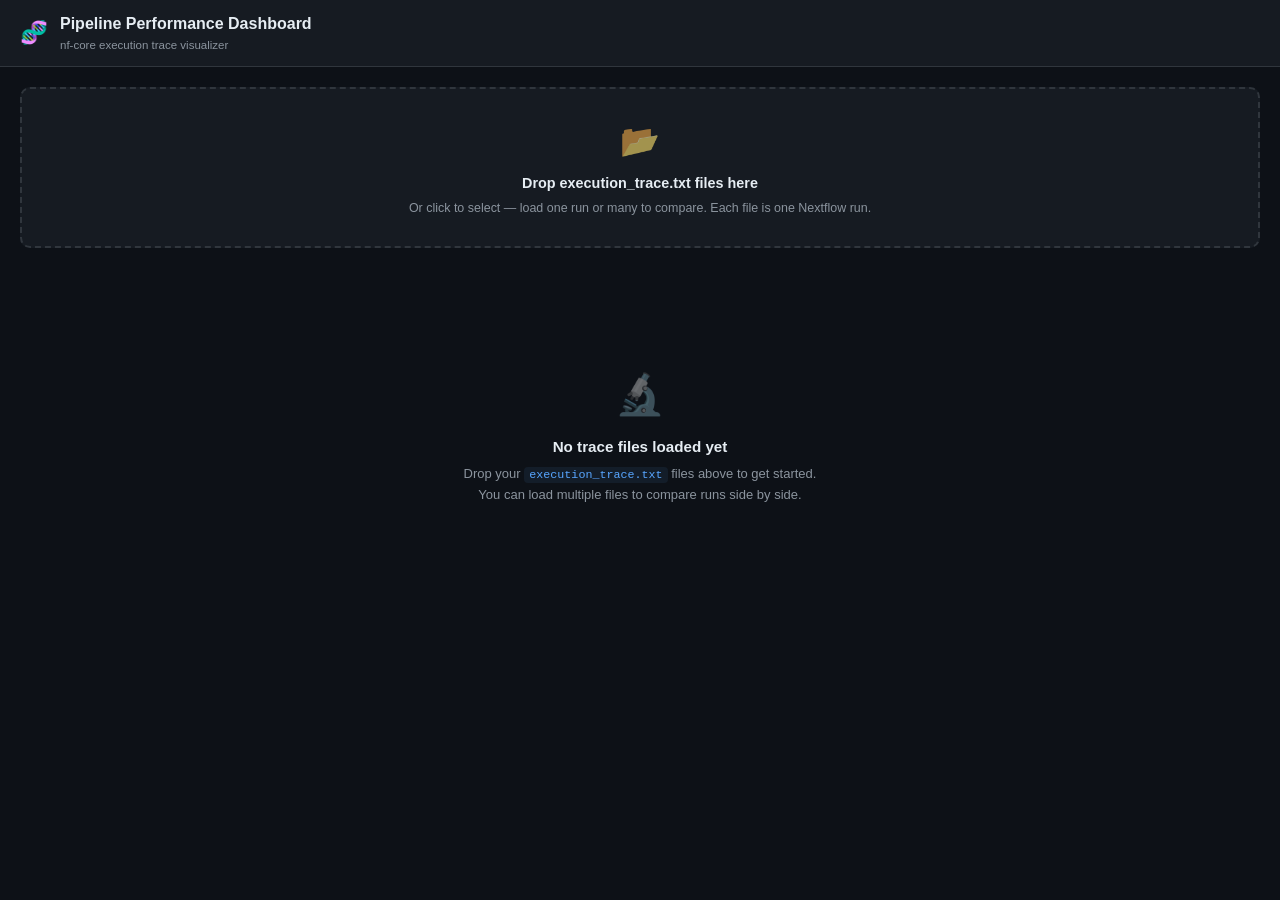
<file: src/index.html>
<!DOCTYPE html>
<html lang="en">
<head>
  <meta charset="UTF-8">
  <meta name="viewport" content="width=device-width, initial-scale=1.0">
  <title>Pipeline Performance Dashboard</title>
  <link rel="stylesheet" href="vendor/bootstrap.min.css">
  <link rel="stylesheet" href="css/app.css">
  <script src="vendor/plotly.min.js"></script>
  <script src="vendor/bootstrap.bundle.min.js"></script>
</head>
<body>

<!-- HEADER -->
<div class="app-header">
  <div class="app-logo">🧬</div>
  <div>
    <div class="app-title">Pipeline Performance Dashboard</div>
    <div class="app-subtitle">nf-core execution trace visualizer</div>
  </div>
  <div class="run-chips-wrap" id="run-chips"></div>
</div>

<!-- UPLOAD ZONE -->
<div class="upload-wrap">
  <div class="upload-zone" id="upload-zone" onclick="document.getElementById('file-input').click()">
    <div class="upload-icon">📂</div>
    <div class="upload-title">Drop execution_trace.txt files here</div>
    <div class="upload-sub">Or click to select — load one run or many to compare. Each file is one Nextflow run.</div>
    <input type="file" id="file-input" multiple accept=".txt,.tsv" style="display:none">
  </div>
</div>

<!-- DASHBOARD -->
<div class="main">
  <!-- empty state shown before load -->
  <div id="empty-state" class="empty-state" style="margin-top: 40px;">
    <div class="empty-icon">🔬</div>
    <div class="empty-title">No trace files loaded yet</div>
    <div>Drop your <code>execution_trace.txt</code> files above to get started.<br>
    You can load multiple files to compare runs side by side.</div>
  </div>

  <!-- dashboard shown after load -->
  <div id="dashboard" style="display:none">

    <!-- FILTERS -->
    <div class="filter-bar">
      <span class="filter-label">Status</span>
      <button class="fbtn active-green" data-status="COMPLETED" id="btn-COMPLETED" onclick="toggleStatus(this)">✓ Completed</button>
      <button class="fbtn active-red"   data-status="FAILED"    id="btn-FAILED"    onclick="toggleStatus(this)">✗ Failed</button>
      <button class="fbtn active"        data-status="CACHED"    id="btn-CACHED"    onclick="toggleStatus(this)">⚡ Cached</button>
      <div class="filter-sep"></div>
      <span class="filter-label">Sample</span>
      <select class="fselect" id="filter-sample" onchange="updateAll()">
        <option value="">All samples</option>
      </select>
      <div class="filter-sep"></div>
      <span class="filter-label">Run</span>
      <select class="fselect" id="filter-run" onchange="updateAll()">
        <option value="">All runs</option>
      </select>
      <div class="filter-sep"></div>
      <button class="fbtn" id="btn-anon" onclick="toggleAnonymize()"
        title="Replace sample IDs and run names with Sample 001 / Run 1 in every chart, table and download">🕶 Anonymize IDs</button>
      <div class="filter-sep"></div>
      <span class="filter-label">Processes</span>
      <div class="proc-filter" id="proc-filter">
        <button class="fselect" id="proc-filter-btn" onclick="toggleProcPanel(event)">All processes ▾</button>
        <div class="proc-panel" id="proc-panel" style="display:none">
          <input type="text" class="fselect" id="proc-search" placeholder="Search processes…" oninput="renderProcList()">
          <div class="proc-panel-actions">
            <button class="fbtn" onclick="setAllProcs(true)">Select all</button>
            <button class="fbtn" onclick="setAllProcs(false)">Select none</button>
          </div>
          <div class="proc-list" id="proc-list"></div>
        </div>
      </div>
    </div>

    <!-- METRICS ROW -->
    <div class="metric-grid" id="metric-grid"></div>

    <!-- TABS -->
    <div class="tab-nav">
      <button class="tab-btn active" data-tab="concurrent"  onclick="switchTab(this)">⚡ Concurrent CPU (allocated)</button>
      <button class="tab-btn"        data-tab="actualcpu"  onclick="switchTab(this)">🔥 Concurrent CPU (actual)</button>
      <button class="tab-btn"        data-tab="memory"     onclick="switchTab(this)">🧠 Concurrent Memory (peak RSS)</button>
      <button class="tab-btn"        data-tab="allocmem"   onclick="switchTab(this)">📦 Concurrent Memory (allocated)</button>
      <button class="tab-btn"        data-tab="gantt"      onclick="switchTab(this)">📊 Job Timeline</button>
      <button class="tab-btn"        data-tab="table"      onclick="switchTab(this)">📋 Sample Breakdown</button>
      <button class="tab-btn"        data-tab="process"    onclick="switchTab(this)">⏱ Process Durations</button>
      <button class="tab-btn"        data-tab="memeff"     onclick="switchTab(this)">💾 Memory Efficiency</button>
      <button class="tab-btn"        data-tab="cpueff"     onclick="switchTab(this)">⚙️ CPU Efficiency</button>
      <button class="tab-btn"        data-tab="typical"    onclick="switchTab(this)">🧬 Typical Sample</button>
      <button class="tab-btn"        data-tab="queue"      onclick="switchTab(this)">⏳ Queue Wait</button>
    </div>

    <!-- TAB PANES -->
    <div id="pane-concurrent" class="tab-pane">
      <div class="chart-panel">
        <div class="chart-header">
          <div class="chart-title">Simultaneous Cluster CPU Usage Over Time</div>
          <div class="chart-desc">CPUs actively running across all jobs, stacked by sample. Only shows tasks that actually ran (Completed + Failed). Toggle "Cached" above to include cache hits.</div>
        </div>
        <div class="chart-body">
          <div id="chart-concurrent" style="height:460px;"></div>
        </div>
      </div>
    </div>

    <div id="pane-actualcpu" class="tab-pane" style="display:none">
      <div class="chart-panel">
        <div class="chart-header">
          <div class="chart-title">Simultaneous Cluster CPU Usage Over Time (Actual)</div>
          <div class="chart-desc">Effective CPU cores actively computing, stacked by sample. Each task contributes <code>%cpu ÷ 100</code> — its real utilization regardless of how many cores were allocated. Compare with the Allocated tab to spot over-provisioned processes.</div>
        </div>
        <div class="chart-body">
          <div id="chart-actualcpu" style="height:460px;"></div>
        </div>
      </div>
    </div>

    <div id="pane-memory" class="tab-pane" style="display:none">
      <div class="chart-panel">
        <div class="chart-header">
          <div class="chart-title">Simultaneous Cluster Memory Usage Over Time</div>
          <div class="chart-desc">Total RAM (peak RSS) held by all concurrently running jobs, stacked by sample. Each task contributes its <code>peak_rss</code> for its full execution window.</div>
        </div>
        <div class="chart-body">
          <div id="chart-memory" style="height:460px;"></div>
        </div>
      </div>
    </div>

    <div id="pane-allocmem" class="tab-pane" style="display:none">
      <div class="chart-panel">
        <div class="chart-header">
          <div class="chart-title">Simultaneous Cluster Memory Usage Over Time (Allocated)</div>
          <div class="chart-desc">Total RAM requested/allocated per job, stacked by sample. Uses the <code>memory</code> directive from the pipeline config — the ceiling each job was granted, regardless of what it actually used.</div>
        </div>
        <div class="chart-body">
          <div id="chart-allocmem" style="height:460px;"></div>
        </div>
      </div>
    </div>

    <div id="pane-gantt" class="tab-pane" style="display:none">
      <div class="chart-panel">
        <div class="chart-header">
          <div class="chart-title">Job Execution Timeline (Gantt)</div>
          <div class="chart-desc">Each bar is one job; y-axis = sample, color = process. Use the Sample filter above to zoom in on a specific sample.</div>
        </div>
        <div id="gantt-warn" class="warn-bar" style="display:none;margin-top:10px;"></div>
        <div class="chart-body">
          <div id="chart-gantt" style="height:520px;"></div>
        </div>
      </div>
    </div>

    <div id="pane-table" class="tab-pane" style="display:none">
      <div class="chart-panel">
        <div class="chart-header">
          <div class="chart-title">Per-Sample Performance Summary</div>
          <div class="chart-desc">Aggregated metrics across all runs. Click column headers to sort. CPU-hours = realtime × CPUs per task.</div>
        </div>
        <div class="chart-body" style="padding:12px 16px 16px;">
          <div class="data-table-wrap">
            <table class="data-table" id="sample-table">
              <thead>
                <tr>
                  <th onclick="sortBy('sample')">Sample <span class="sort-arrow" id="arr-sample">↕</span></th>
                  <th onclick="sortBy('run')">Run <span class="sort-arrow" id="arr-run">↕</span></th>
                  <th onclick="sortBy('jobs')">Jobs <span class="sort-arrow" id="arr-jobs">↕</span></th>
                  <th onclick="sortBy('completed')">Done <span class="sort-arrow" id="arr-completed">↕</span></th>
                  <th onclick="sortBy('failed')">Failed <span class="sort-arrow" id="arr-failed">↕</span></th>
                  <th onclick="sortBy('cached')">Cached <span class="sort-arrow" id="arr-cached">↕</span></th>
                  <th onclick="sortBy('cpuHours')">CPU-hrs <span class="sort-arrow active" id="arr-cpuHours">↓</span></th>
                  <th onclick="sortBy('wallHours')">Wall-hrs <span class="sort-arrow" id="arr-wallHours">↕</span></th>
                  <th onclick="sortBy('totalCpus')">Total CPUs (alloc) <span class="sort-arrow" id="arr-totalCpus">↕</span></th>
                  <th onclick="sortBy('maxCpus')">Peak CPUs <span class="sort-arrow" id="arr-maxCpus">↕</span></th>
                  <th onclick="sortBy('peakRss')">Peak RAM <span class="sort-arrow" id="arr-peakRss">↕</span></th>
                </tr>
              </thead>
              <tbody id="table-body"></tbody>
            </table>
          </div>
        </div>
      </div>
    </div>

    <div id="pane-process" class="tab-pane" style="display:none">
      <div class="chart-panel">
        <div class="chart-header">
          <div class="chart-title">Process Duration Distribution</div>
          <div class="chart-desc" id="proc-desc">Box plots of actual runtime (realtime) per process. Top 25 shown. Hover for details.</div>
          <div style="display:flex;gap:20px;flex-wrap:wrap;margin-top:8px;align-items:center;">
            <div style="display:flex;align-items:center;gap:6px;font-size:0.8rem;color:var(--muted);">
              <span>Order:</span>
              <button id="proc-sort-median" class="toggle-btn active" onclick="setProcSort('median')">By median</button>
              <button id="proc-sort-alpha" class="toggle-btn" onclick="setProcSort('alpha')">A → Z</button>
            </div>
            <div style="display:flex;align-items:center;gap:6px;font-size:0.8rem;color:var(--muted);">
              <span>Color:</span>
              <button id="proc-color-median" class="toggle-btn active" onclick="setProcColor('median')">By median</button>
              <button id="proc-color-alpha" class="toggle-btn" onclick="setProcColor('alpha')">A → Z</button>
            </div>
          </div>
        </div>
        <div class="chart-body">
          <div id="chart-process" style="height:500px;"></div>
        </div>
      </div>
    </div>

    <div id="pane-cpueff" class="tab-pane" style="display:none">
      <div class="chart-panel">
        <div class="chart-header">
          <div class="chart-title">Allocated vs Actual CPU Usage by Process</div>
          <div class="chart-desc">Median allocated CPUs (dim bar) vs median actual CPUs used (bright bar, derived from %cpu) per process, sorted by efficiency (most over-provisioned at top). Hover for exact values and utilisation %.</div>
        </div>
        <div class="chart-body">
          <div id="chart-cpueff-bars" style="height:560px;"></div>
        </div>
      </div>
      <div class="chart-panel" style="margin-top:16px">
        <div class="chart-header">
          <div class="chart-title">Actual CPU Usage Distribution by Process</div>
          <div class="chart-desc">Box plots of actual CPUs used (%cpu ÷ 100) per task for each process — shows spread across tasks, not just the median.</div>
        </div>
        <div class="chart-body">
          <div id="chart-cpueff-boxes" style="height:520px;"></div>
        </div>
      </div>
    </div><!-- /pane-cpueff -->

    <div id="pane-memeff" class="tab-pane" style="display:none">
      <div class="chart-panel">
        <div class="chart-header">
          <div class="chart-title">Allocated vs Peak RSS by Process</div>
          <div class="chart-desc">Median allocated memory (dim bar) vs median peak RSS (bright bar) per process, sorted by efficiency (most over-provisioned at top). Hover for exact values and utilisation %.</div>
        </div>
        <div class="chart-body">
          <div id="chart-memeff-bars" style="height:560px;"></div>
        </div>
      </div>
      <div class="chart-panel" style="margin-top:16px">
        <div class="chart-header">
          <div class="chart-title">Peak RSS Distribution by Process</div>
          <div class="chart-desc">Box plots of peak RSS per task for each process — shows spread, not just the median. Processes with any allocation data are included.</div>
        </div>
        <div class="chart-body">
          <div id="chart-memeff-boxes" style="height:520px;"></div>
        </div>
      </div>
    </div><!-- /pane-memeff -->

    <div id="pane-typical" class="tab-pane" style="display:none">

      <!-- written metric toggle -->
      <div style="display:flex;align-items:center;gap:6px;font-size:0.8rem;color:var(--muted);margin-bottom:10px;">
        <span>Written data source:</span>
        <button id="wb-btn-write_bytes" class="toggle-btn active" onclick="setWrittenMetric('write_bytes')">write_bytes</button>
        <button id="wb-btn-wchar" class="toggle-btn" onclick="setWrittenMetric('wchar')">wchar</button>
        <span style="font-size:0.75rem;color:var(--muted);margin-left:4px;" id="wb-hint"></span>
      </div>
      <!-- summary cards -->
      <div class="metric-grid" id="typical-cards" style="margin-bottom:14px;"></div>

      <!-- scatter: cpu-hours vs written GB -->
      <div class="chart-panel" style="margin-bottom:14px;">
        <div class="chart-header">
          <div class="chart-title">CPU-hours vs. Written Data per Sample</div>
          <div class="chart-desc">Each point is one sample in one run. Marker size = peak RSS. Dashed lines show the median. Hover for full details.</div>
        </div>
        <div class="chart-body">
          <div id="chart-typical-scatter" style="height:400px;"></div>
        </div>
      </div>

      <!-- per-sample table -->
      <div class="chart-panel">
        <div class="chart-header">
          <div class="chart-title">Per-Sample Detail</div>
          <div class="chart-desc">One row per sample per run. Click headers to sort.</div>
          <button onclick="downloadTypicalTSV()" style="
            margin-top:6px; padding:4px 12px; font-size:0.8rem; cursor:pointer;
            background:#21262d; color:#c9d1d9; border:1px solid #30363d;
            border-radius:6px; transition:background 0.15s;">
            ⬇ Download TSV
          </button>
        </div>
        <div class="chart-body" style="padding:12px 16px 16px;">
          <div class="data-table-wrap">
            <table class="data-table" id="typical-table">
              <thead>
                <tr>
                  <th onclick="sortTypical('sample')">Sample <span class="sort-arrow" id="tarr-sample">↕</span></th>
                  <th onclick="sortTypical('run')">Run <span class="sort-arrow" id="tarr-run">↕</span></th>
                  <th onclick="sortTypical('cpuH')">CPU-hrs <span class="sort-arrow active" id="tarr-cpuH">↓</span></th>
                  <th onclick="sortTypical('wallH')">Wall-hrs <span class="sort-arrow" id="tarr-wallH">↕</span></th>
                  <th onclick="sortTypical('totalAllocCpus')">Total CPUs (alloc) <span class="sort-arrow" id="tarr-totalAllocCpus">↕</span></th>
                  <th onclick="sortTypical('peakCpu')">Peak Conc. CPUs <span class="sort-arrow" id="tarr-peakCpu">↕</span></th>
                  <th onclick="sortTypical('peakAllocMemGB')">Peak Conc. RAM (alloc) <span class="sort-arrow" id="tarr-peakAllocMemGB">↕</span></th>
                  <th onclick="sortTypical('peakRssGB')">Peak RSS / task <span class="sort-arrow" id="tarr-peakRssGB">↕</span></th>
                  <th onclick="sortTypical('writtenGB')">Written (GB) <span class="sort-arrow" id="tarr-writtenGB">↕</span></th>
                  <th onclick="sortTypical('nTasks')">Tasks <span class="sort-arrow" id="tarr-nTasks">↕</span></th>
                </tr>
              </thead>
              <tbody id="typical-table-body"></tbody>
            </table>
          </div>
        </div>
      </div>

    </div><!-- /pane-typical -->

    <div id="pane-queue" class="tab-pane" style="display:none">
      <div class="chart-panel">
        <div class="chart-header">
          <div class="chart-title">Concurrent Pending Tasks Over Time</div>
          <div class="chart-desc">Number of tasks submitted but not yet started, stacked by sample. A tall peak means many jobs were queued simultaneously waiting for cluster resources.</div>
        </div>
        <div class="chart-body">
          <div id="chart-queue-concurrent" style="height:380px;"></div>
        </div>
      </div>
      <div class="chart-panel" style="margin-top:16px">
        <div class="chart-header">
          <div class="chart-title">Queue Wait Time by Process</div>
          <div class="chart-desc">Distribution of time between submit and start for each process (top 25 by median wait). Helps identify which steps spend the most time waiting for cluster slots.</div>
        </div>
        <div class="chart-body">
          <div id="chart-queue-process" style="height:520px;"></div>
        </div>
      </div>
    </div><!-- /pane-queue -->

  </div><!-- /dashboard -->
</div><!-- /main -->

<script src="js/state.js"></script>
<script src="js/parse.js"></script>
<script src="js/format.js"></script>
<script src="js/colors.js"></script>
<script src="js/plot.js"></script>
<script src="js/filters.js"></script>
<script src="js/anonymize.js"></script>
<script src="js/charts/concurrency.js"></script>
<script src="js/charts/timeline.js"></script>
<script src="js/charts/sample-table.js"></script>
<script src="js/charts/durations.js"></script>
<script src="js/charts/efficiency.js"></script>
<script src="js/charts/typical.js"></script>
<script src="js/charts/queue.js"></script>
<script src="js/app.js"></script>
</body>
</html>
</file>
<file: src/css/app.css>
:root {
  --bg: #0d1117;
  --surface: #161b22;
  --surface2: #21262d;
  --border: #30363d;
  --text: #e6edf3;
  --muted: #8b949e;
  --accent: #58a6ff;
  --accent2: #3fb950;
  --danger: #f85149;
  --warning: #d29922;
  --purple: #bc8cff;
}
* { box-sizing: border-box; margin: 0; padding: 0; }
body {
  background: var(--bg);
  color: var(--text);
  font-family: -apple-system, BlinkMacSystemFont, 'Segoe UI', sans-serif;
  min-height: 100vh;
  font-size: 13px;
}
code { color: var(--accent); background: rgba(88,166,255,0.08); padding: 1px 5px; border-radius: 4px; font-size: 0.9em; }

/* ── HEADER ── */
.app-header {
  background: var(--surface);
  border-bottom: 1px solid var(--border);
  padding: 12px 20px;
  display: flex;
  align-items: center;
  gap: 12px;
  position: sticky; top: 0; z-index: 100;
}
.app-logo { font-size: 1.4rem; }
.app-title { font-size: 1rem; font-weight: 700; color: var(--text); white-space: nowrap; }
.app-subtitle { font-size: 0.72rem; color: var(--muted); margin-top: 1px; white-space: nowrap; }
/* max-height ≈ 6 rows of chips (25px chip + 6px gap); scrolls beyond that */
.run-chips-wrap {
  display: flex; gap: 6px; flex-wrap: wrap; align-items: center; margin-left: auto;
  max-height: 180px; overflow-y: auto; padding-right: 4px;
}
.run-chip {
  display: inline-flex; align-items: center; gap: 5px;
  padding: 3px 10px; border-radius: 20px; font-size: 0.72rem; font-weight: 600;
  border: 1px solid; cursor: default; user-select: none;
}
.chip-dot { width: 6px; height: 6px; border-radius: 50%; display: inline-block; flex-shrink: 0; }

/* ── UPLOAD ── */
.upload-wrap { padding: 20px 20px 0; }
.upload-zone {
  border: 2px dashed var(--border); border-radius: 10px;
  padding: 28px; text-align: center; cursor: pointer;
  transition: border-color 0.2s, background 0.2s;
  background: var(--surface);
}
.upload-zone:hover, .upload-zone.dragover {
  border-color: var(--accent); background: rgba(88,166,255,0.04);
}
.upload-icon { font-size: 2rem; margin-bottom: 8px; opacity: 0.6; }
.upload-title { font-size: 0.9rem; font-weight: 600; margin-bottom: 4px; }
.upload-sub { font-size: 0.78rem; color: var(--muted); }

/* ── MAIN CONTENT ── */
.main { padding: 16px 20px; max-width: 1500px; margin: 0 auto; }

/* ── FILTERS ── */
.filter-bar {
  background: var(--surface); border: 1px solid var(--border);
  border-radius: 8px; padding: 10px 14px;
  display: flex; align-items: center; gap: 10px; flex-wrap: wrap;
  margin-bottom: 14px;
}
.filter-label { font-size: 0.68rem; font-weight: 700; text-transform: uppercase; letter-spacing: 0.06em; color: var(--muted); }
.filter-sep { width: 1px; height: 18px; background: var(--border); margin: 0 4px; }
.fbtn {
  padding: 3px 10px; border-radius: 12px; font-size: 0.75rem; font-weight: 500;
  border: 1px solid var(--border); background: var(--surface2);
  color: var(--muted); cursor: pointer; transition: all 0.15s;
}
.fbtn.active { border-color: var(--accent); color: var(--accent); background: rgba(88,166,255,0.1); }
.fbtn.active-green { border-color: var(--accent2); color: var(--accent2); background: rgba(63,185,80,0.1); }
.fbtn.active-red { border-color: var(--danger); color: var(--danger); background: rgba(248,81,73,0.1); }
.fselect {
  background: var(--surface2); border: 1px solid var(--border);
  color: var(--text); border-radius: 6px; padding: 3px 8px; font-size: 0.75rem; cursor: pointer;
}
.fselect:focus { outline: none; border-color: var(--accent); }
.proc-filter { position: relative; }
.proc-panel {
  position: absolute; top: calc(100% + 4px); left: 0; z-index: 1000;
  background: var(--surface); border: 1px solid var(--border); border-radius: 8px;
  padding: 8px; width: 320px; box-shadow: 0 8px 24px rgba(0,0,0,0.4);
}
.proc-panel-actions { display: flex; gap: 6px; margin: 6px 0; }
.proc-panel input[type=text] { width: 100%; }
.proc-list { max-height: 320px; overflow-y: auto; font-size: 0.75rem; }
.proc-list label { display: flex; align-items: center; gap: 6px; padding: 2px 4px; border-radius: 4px; cursor: pointer; color: var(--text); }
.proc-list label:hover { background: var(--surface2); }
.proc-list .proc-count { margin-left: auto; color: var(--muted); }

/* ── METRIC CARDS ── */
.metric-grid { display: grid; grid-template-columns: repeat(auto-fit, minmax(150px, 1fr)); gap: 10px; margin-bottom: 14px; }
.metric-card {
  background: var(--surface); border: 1px solid var(--border);
  border-radius: 8px; padding: 12px 14px;
}
.metric-label { font-size: 0.66rem; text-transform: uppercase; letter-spacing: 0.06em; color: var(--muted); margin-bottom: 4px; }
.metric-value { font-size: 1.4rem; font-weight: 700; color: var(--text); line-height: 1.1; }
.metric-sub { font-size: 0.68rem; color: var(--muted); margin-top: 4px; }
.metric-card.accent-blue { border-top: 2px solid var(--accent); }
.metric-card.accent-green { border-top: 2px solid var(--accent2); }
.metric-card.accent-purple { border-top: 2px solid var(--purple); }
.metric-card.accent-yellow { border-top: 2px solid var(--warning); }
.metric-card.accent-red { border-top: 2px solid var(--danger); }

/* ── CHART PANELS ── */
.chart-panel { background: var(--surface); border: 1px solid var(--border); border-radius: 8px; }
.chart-header { padding: 14px 16px 0; }
.chart-title { font-size: 0.88rem; font-weight: 600; color: var(--text); }
.chart-desc { font-size: 0.72rem; color: var(--muted); margin-top: 3px; }
.chart-body { padding: 10px 4px 4px; }

/* ── TABS ── */
.tab-nav { display: flex; gap: 0; border-bottom: 1px solid var(--border); margin-bottom: 14px; }
.tab-btn {
  padding: 8px 16px; font-size: 0.78rem; font-weight: 500;
  border: none; background: transparent; color: var(--muted); cursor: pointer;
  border-bottom: 2px solid transparent; margin-bottom: -1px; transition: color 0.15s;
}
.tab-btn:hover { color: var(--text); }
.tab-btn.active { color: var(--accent); border-bottom-color: var(--accent); }

/* ── TABLE ── */
.data-table-wrap { overflow-x: auto; }
.data-table { width: 100%; border-collapse: collapse; font-size: 0.78rem; }
.data-table th {
  color: var(--muted); font-size: 0.66rem; font-weight: 700;
  text-transform: uppercase; letter-spacing: 0.05em;
  padding: 8px 10px; border-bottom: 1px solid var(--border);
  text-align: left; cursor: pointer; white-space: nowrap; user-select: none;
}
.data-table th:hover { color: var(--text); }
.data-table td { padding: 7px 10px; border-bottom: 1px solid rgba(48,54,61,0.5); white-space: nowrap; }
.data-table tr:last-child td { border-bottom: none; }
.data-table tr:hover td { background: var(--surface2); }
.color-dot { display: inline-block; width: 7px; height: 7px; border-radius: 50%; margin-right: 6px; vertical-align: middle; flex-shrink: 0; }
.sbadge { display: inline-block; padding: 1px 6px; border-radius: 3px; font-size: 0.65rem; font-weight: 700; }
.sbadge-ok { color: var(--accent2); background: rgba(63,185,80,0.1); }
.sbadge-fail { color: var(--danger); background: rgba(248,81,73,0.1); }
.sbadge-cache { color: var(--muted); background: rgba(139,148,158,0.1); }
.sort-arrow { opacity: 0.4; font-size: 0.65em; margin-left: 3px; }
.sort-arrow.active { opacity: 1; color: var(--accent); }

/* ── EMPTY / WARNING ── */
.empty-state { text-align: center; padding: 60px 20px; color: var(--muted); }
.empty-icon { font-size: 2.5rem; margin-bottom: 12px; opacity: 0.4; }
.empty-title { font-size: 0.95rem; font-weight: 600; color: var(--text); margin-bottom: 6px; }
.chart-empty { display: flex; align-items: center; justify-content: center; height: 100%; min-height: 200px; color: var(--muted); font-size: 0.8rem; }
.warn-bar { background: rgba(210,153,34,0.1); border: 1px solid rgba(210,153,34,0.3); border-radius: 6px; padding: 6px 12px; font-size: 0.75rem; color: var(--warning); margin: 0 12px 8px; }

/* ── SCROLLBAR ── */
::-webkit-scrollbar { width: 5px; height: 5px; }
::-webkit-scrollbar-track { background: var(--surface); }
::-webkit-scrollbar-thumb { background: var(--border); border-radius: 3px; }
::-webkit-scrollbar-thumb:hover { background: var(--muted); }

/* Two-state option buttons (Process Durations order/colour, Typical Sample "written" source) */
.toggle-btn {
  padding: 3px 10px; border-radius: 6px; border: 1px solid var(--border);
  cursor: pointer; font-size: 0.78rem; background: var(--surface2); color: #c9d1d9;
}
.toggle-btn.active { background: #1f6feb; color: #fff; }
</file>
